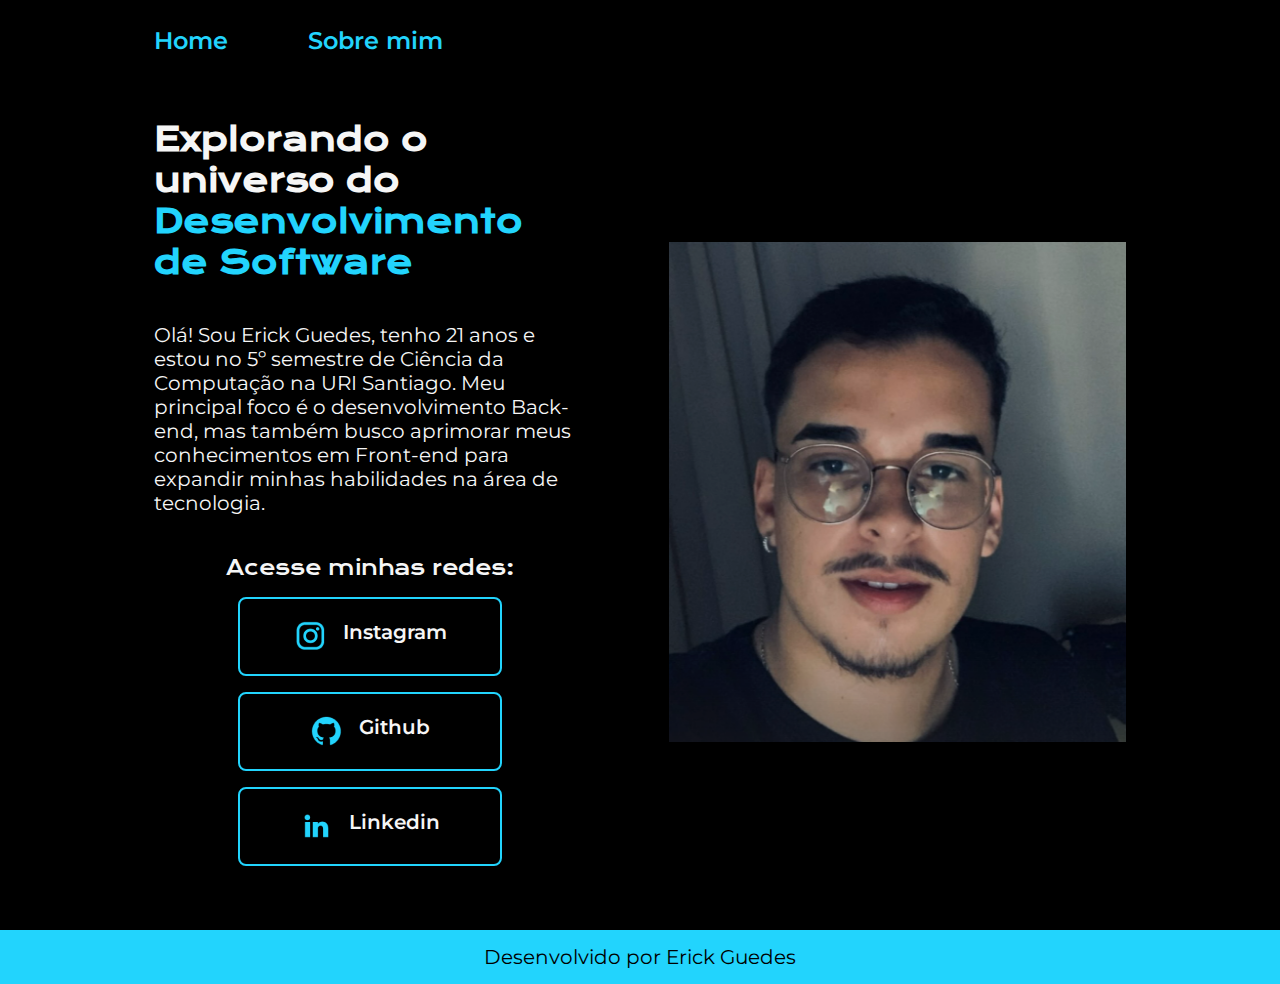
<file: index.html>
<!DOCTYPE html>
<html>
    <head>
        <meta charset="UTF-8">
        <meta http-equiv="X-UA-Compatible" content="IE=edge">
        <meta name="viewport" content="widht=device-width, initial-scale=1.0">
        <title>Portfolio</title>
        <link rel="stylesheet" href="./styles/style.css">
    </head>
    <body>
        <header class="cabecalho"> 
            <nav class="cabecalho__menu">
                <a class="cabecalho__menu__link" href="index.html">Home</a>
                <a class="cabecalho__menu__link" href="about.html">Sobre mim</a>
            </nav>
        </header>
        <main class="apresentacao">
            <section class="apresentacao__conteudo">
                <h1 class="apresentacao__conteudo__titulo">Explorando o universo do <strong class="titulo-destaque">Desenvolvimento de Software</strong></h1>
                <p class="apresentacao__conteudo__texto">Olá! Sou Erick Guedes, tenho 21 anos e estou no 5º semestre de Ciência da Computação na URI Santiago. Meu principal foco é o desenvolvimento Back-end, mas também busco aprimorar meus conhecimentos em Front-end para expandir minhas habilidades na área de tecnologia.</p>
                <div class="apresentacao__links">
                    <h2 class="apresentacao__links__subtitulo">Acesse minhas redes:</h2>
                    <a class="apresentacao__links__navegacao" href="https://instagram.com/erickguedes_03"><img src="./assets/instagram.png">Instagram</a>
                    <a class="apresentacao__links__navegacao" href="https://github.com/erickguedes03"><img src="./assets/github.png">Github</a>
                    <a class="apresentacao__links__navegacao" href="https://www.linkedin.com/in/erick-guedes-rosa/"><img src="./assets/linkedin.png">Linkedin</a>
                </div>
            </section>
            <img class="apresentacao__imagem" src="Captura de tela 2025-02-18 101729.png" alt="gostoso">
        </main>
        <footer class="rodape">
            <p>Desenvolvido por Erick Guedes</p>
        </footer>
    </body>
</html>
</file>
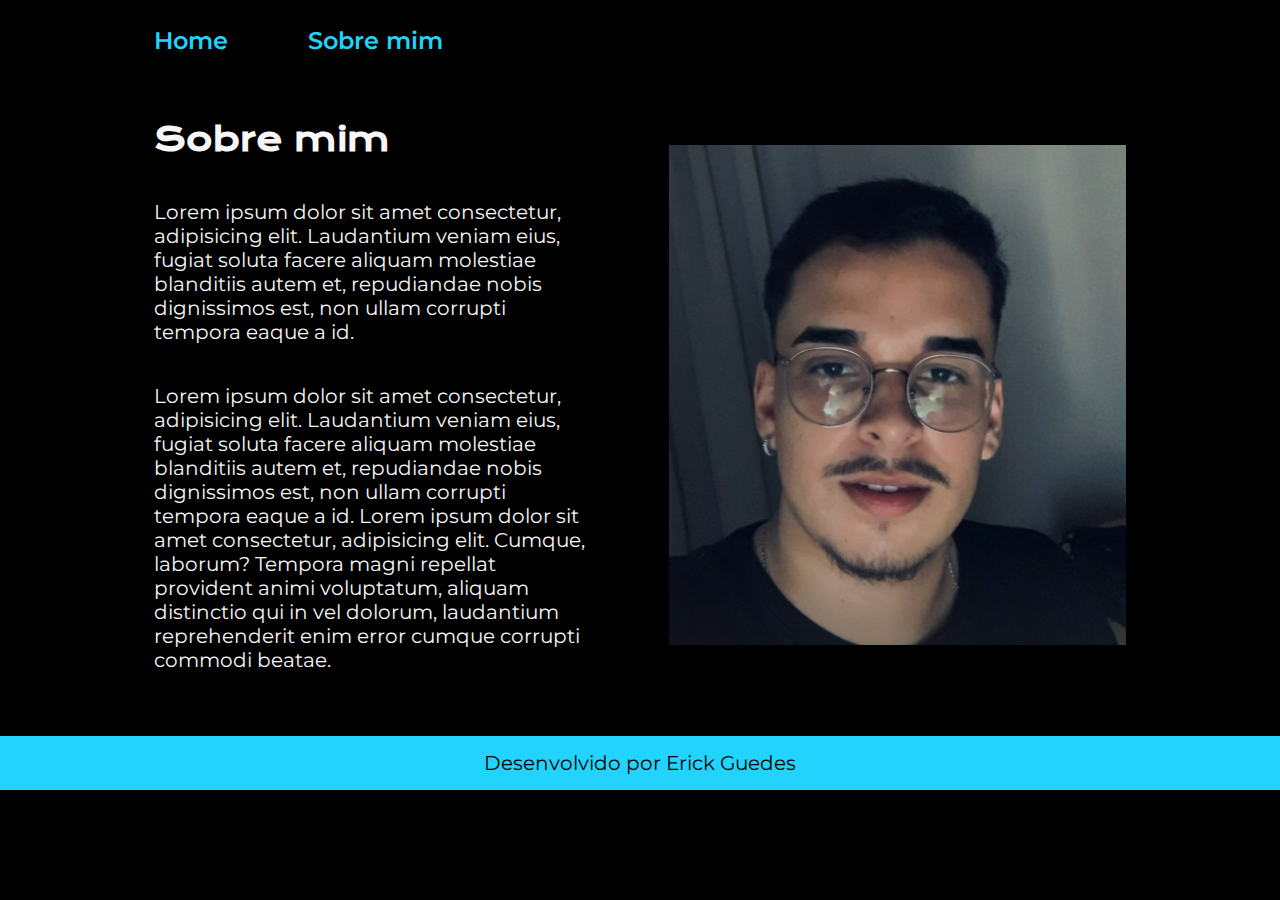
<file: about.html>
<!DOCTYPE html>
<html lang="pt-br">
<head>
    <meta charset="UTF-8">
    <meta name="viewport" content="width=device-width, initial-scale=1.0">
    <title>Sobre mim</title>
    <link rel="stylesheet" href="./styles/style.css">
</head>
<body>
    <header class="cabecalho"> 
        <nav class="cabecalho__menu">
            <a class="cabecalho__menu__link" href="index.html">Home</a>
            <a class="cabecalho__menu__link" href="about.html">Sobre mim</a>
        </nav>
    </header>

    <main>
        <main class="apresentacao">
            <section class="apresentacao__conteudo">
                <h1 class="apresentacao__conteudo__titulo">Sobre mim</h1>
                <p class="apresentacao__conteudo__texto">Lorem ipsum dolor sit amet consectetur, adipisicing elit. Laudantium veniam eius, fugiat soluta facere aliquam molestiae blanditiis autem et, repudiandae nobis dignissimos est, non ullam corrupti tempora eaque a id.</p>
                <p class="apresentacao__conteudo__texto">Lorem ipsum dolor sit amet consectetur, adipisicing elit. Laudantium veniam eius, fugiat soluta facere aliquam molestiae blanditiis autem et, repudiandae nobis dignissimos est, non ullam corrupti tempora eaque a id. Lorem ipsum dolor sit amet consectetur, adipisicing elit. Cumque, laborum? Tempora magni repellat provident animi voluptatum, aliquam distinctio qui in vel dolorum, laudantium reprehenderit enim error cumque corrupti commodi beatae.</p>
            </section>
            <img class="apresentacao__imagem" src="Captura de tela 2025-02-18 101729.png" alt="gostoso">
        </main>
    </main>

    <footer class="rodape">
        <p>Desenvolvido por Erick Guedes</p>
    </footer>
</body>
</html>
</file>
<file: styles/style.css>
@import url('https://fonts.googleapis.com/css2?family=Krona+One&family=Montserrat&display=swap');

*{
    margin:0;
    padding:0;
}

:root{
    --cor-primaria: #000000;
    --cor-secundaria: #f6f6f6;
    --cor-terciaria: #22d4fd;
}

body{
    /* height: 100vh; */
    box-sizing: border-box;
    background-color: var(--cor-primaria);
    color: var(--cor-secundaria);
}

.cabecalho{
    padding: 2% 0% 0% 12%;
}

.cabecalho__menu{
    display: flex;
    gap: 80px;
}

.cabecalho__menu__link{
    font-family: 'Montserrat', sans-serif;
    font-size: 24px;
    font-weight: 600;
    color: var(--cor-terciaria);
    text-decoration: none;
}

.apresentacao{
    padding: 5% 12%;
    display: flex;
    align-items: center;
    justify-content: space-between;
    gap: 82px;
}

.apresentacao__conteudo {
    width: 50%;
    display: flex;
    flex-direction: column;
    gap: 40px;
}

.apresentacao__conteudo__titulo{
    font-size: 2rem;
    font-family: 'Krona One', sans-serif;
}

.titulo-destaque{
    color: var(--cor-terciaria);
}

.apresentacao__conteudo__texto{
    font-size: 1.25rem;
    font-family: "Montserrat", sans-serif;
}

.apresentacao__links{
    display: flex;
    flex-direction: column;
    justify-content: space-between;
    align-items: center;
    gap: 16px;
}

.apresentacao__links__subtitulo{
    font-family: 'Krona One', sans-serif;
    font-weight: 400;
    font-size: 1.25rem;
}

.apresentacao__links__navegacao{
    display:flex;
    justify-content: center;
    gap: 16px;
    background-color: var(--cor-primaria);
    border: 2px solid var(--cor-terciaria);
    width: 60%;
    text-align: center;
    border-radius: 8px;
    font-size: 1.25rem;
    font-weight: 600;
    padding: 21.5px 0;
    text-decoration: none;
    color: var(--cor-secundaria);
    font-family: "Montserrat", sans-serif;
}

.apresentacao__links__link:hover{
    background-color: #272727;
}

.apresentacao__imagem{
    width: 47%;
}

.rodape{
    background-color: var(--cor-terciaria);
    color: var(--cor-primaria);
    padding: 15px;
    text-align: center;
    font-family: 'Montserrat', sans-serif;
    font-size: 1.25rem;
    font-weight: 400;
}

@media(max-width: 1200px){
    .cabecalho{
        padding: 10%;
    }

    .cabecalho__menu{
        justify-content: center;
    }

    .apresentacao{
        flex-direction: column-reverse;
        padding: 5%;
    }

    .apresentacao__conteudo{
        width: auto;
    }
}
</file>
